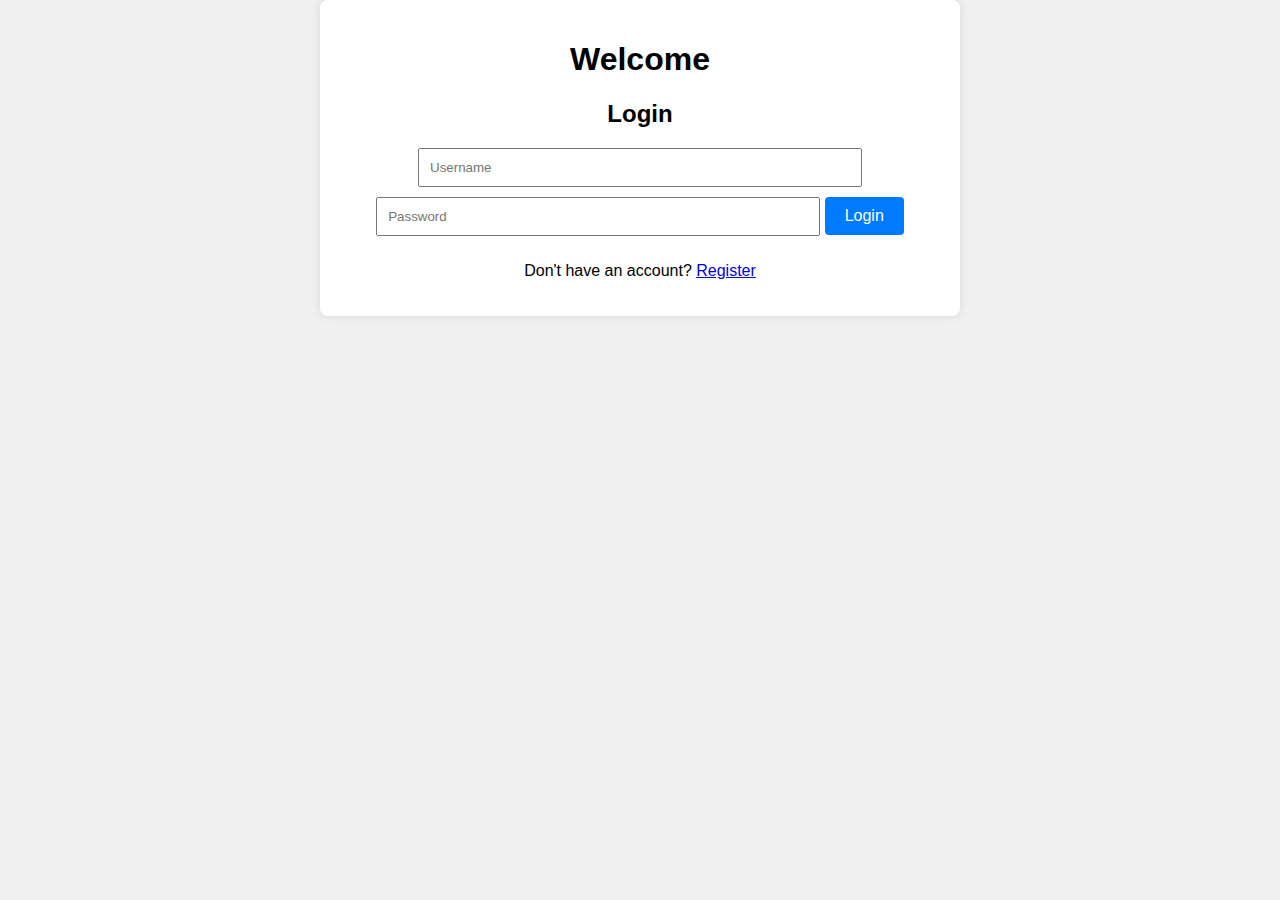
<file: src/main/resources/static/index.html>
<!DOCTYPE html>
<html lang="en">
<head>
    <meta charset="UTF-8">
    <meta name="viewport" content="width=device-width, initial-scale=1.0">
    <title>Comment website</title>
    <link rel="stylesheet" href="index.css"/>
</head>
<body>
<div class="container">
    <div id="header">
        <h1>Publish your comment</h1>
        <button id="logoutBtn">Logout</button>
    </div>
    <div id="alert" style="display: none; color: red; margin-bottom: 10px;">Your comment should be less than 5000
        symbols.
    </div>
    <input type="text" id="commentInput" placeholder="Enter your comment">
    <button id="addCommentBtn">Add comment</button>
    <div id="comments"></div>
</div>
<script src="index.js"></script>
</body>
</html>
</file>
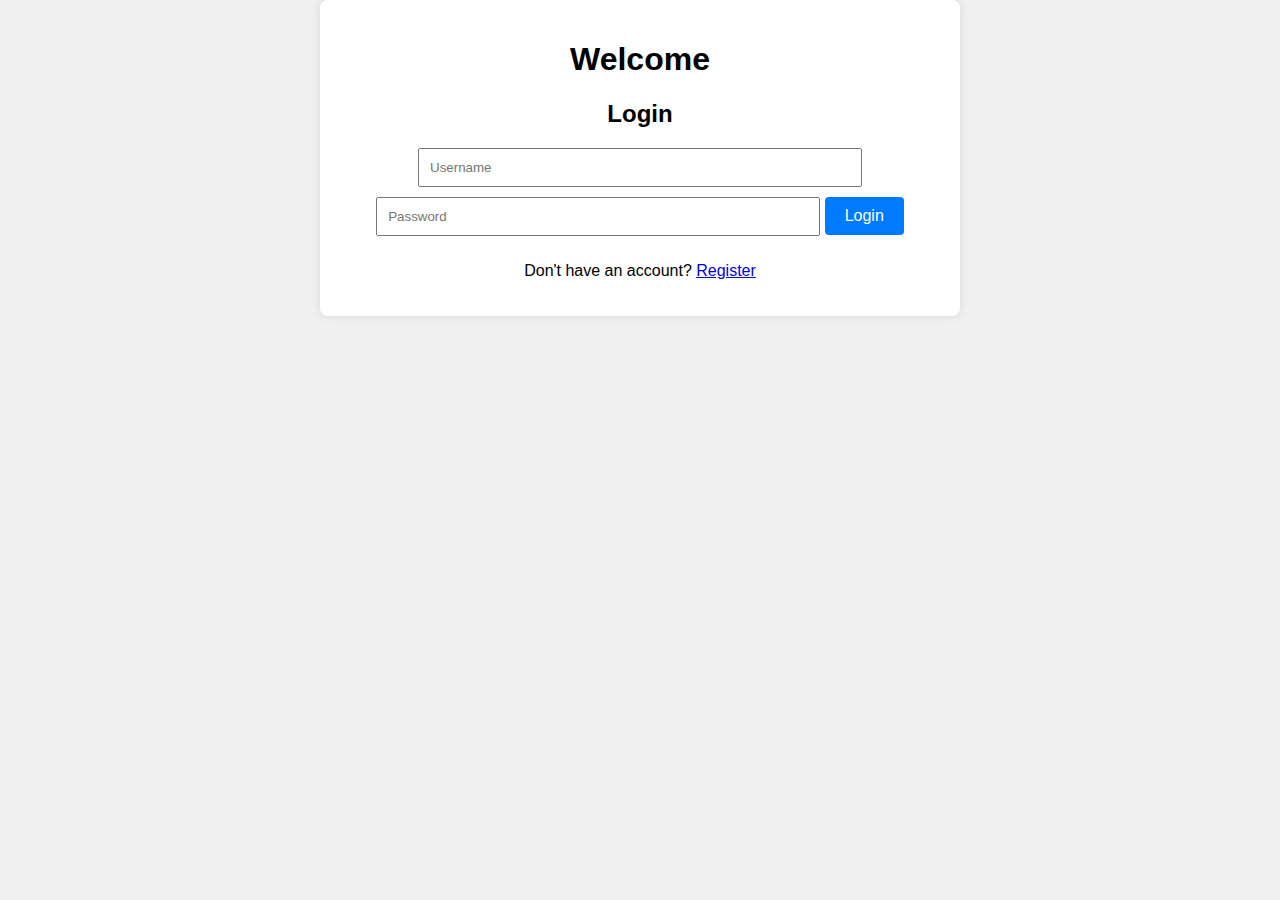
<file: src/main/resources/static/auth.html>
<!DOCTYPE html>
<html lang="en">
<head>
    <meta charset="UTF-8">
    <meta name="viewport" content="width=device-width, initial-scale=1.0">
    <title>Authentication</title>
    <link rel="stylesheet" href="index.css"/>
</head>
<body>
<div class="container">
    <h1>Welcome</h1>
    <div id="authForm">
        <h2 id="formTitle">Login</h2>
        <input type="text" id="username" placeholder="Username">
        <input type="password" id="password" placeholder="Password">
        <button id="submitBtn">Login</button>
        <p id="switchText">Don't have an account? <a href="#" id="switchBtn">Register</a></p>
    </div>
</div>
<script src="auth.js"></script>
</body>
</html>
</file>
<file: src/main/resources/static/index.css>
body {
    font-family: Arial, sans-serif;
    margin: 0;
    padding: 0;
    display: flex;
    flex-direction: column;
    align-items: center;
    background-color: #f0f0f0;
    min-height: 100vh;
}

.container {
    max-width: 600px;
    width: 100%;
    padding: 20px;
    background-color: #fff;
    border-radius: 8px;
    box-shadow: 0 0 10px rgba(0, 0, 0, 0.1);
    text-align: center;
}

#header {
    display: flex;
    justify-content: space-between;
    align-items: center;
    margin-bottom: 20px;
}

input[type="text"], input[type="password"] {
    padding: 10px;
    width: 70%;
    margin-bottom: 10px;
}

button {
    padding: 10px 20px;
    font-size: 16px;
    background-color: #007bff;
    color: #fff;
    border: none;
    border-radius: 4px;
    cursor: pointer;
}

button:hover {
    background-color: #0056b3;
}

#comments {
    margin-top: 20px;
    text-align: left;
}

.comment {
    padding: 10px;
    margin-bottom: 5px;
    border-radius: 4px;
    background-color: #f9f9f9;
    border: 1px solid #ccc;
    display: flex;
    flex-direction: column;
}

.comment-text {
    flex-grow: 1;
    margin-right: 10px;
}

.comment-time, .comment-author {
    font-size: 0.8em;
    color: #888;
    margin-right: 10px;
}

.comment-actions {
    display: flex;
    gap: 10px;
    margin-top: 10px;
}

.comment-actions button {
    background-color: #ff4d4d;
    white-space: nowrap;
}

.comment-actions button.edit {
    background-color: #4CAF50;
}
</file>
